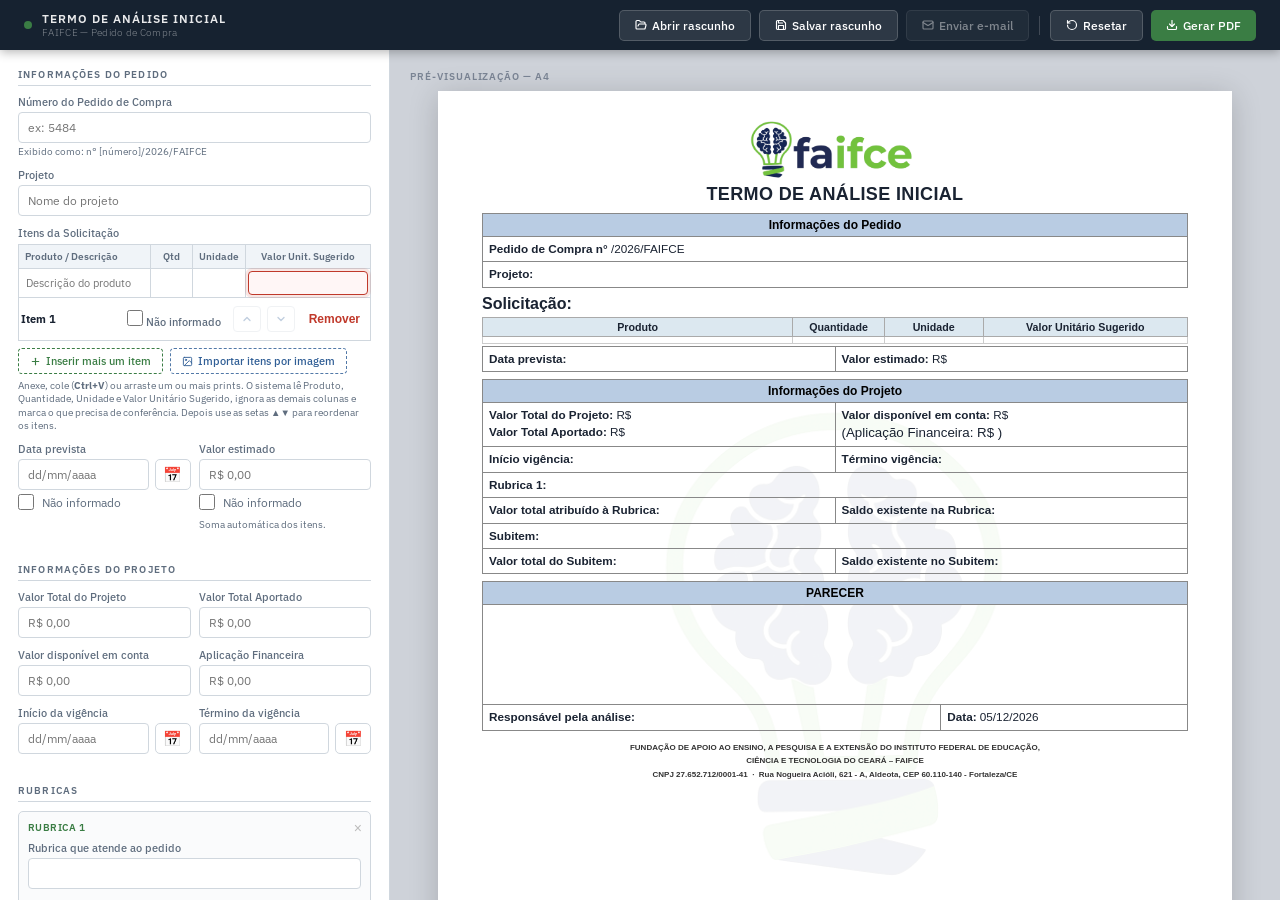
<file: index.html>
<!DOCTYPE html>
<html lang="pt-BR">
<head>
<meta charset="UTF-8">
<meta name="viewport" content="width=device-width,initial-scale=1.0">
<title>FAIFCE — Termo de Análise Inicial</title>
<link rel="stylesheet" href="assets/css/termo-analise-faifce.css">
</head>
<body>
<div class="layout">

<!-- TOPBAR -->
<header class="topbar">
  <div class="brand">
    <div class="dot"></div>
    <div><div class="bt">Termo de Análise Inicial</div><div class="bs">FAIFCE — Pedido de Compra</div></div>
  </div>
  <div style="display:flex;gap:8px">
    <button class="tbtn tg" onclick="document.getElementById('draftFile').click()" title="Abrir um rascunho salvo (.faifce.json) ou um Termo de Análise em PDF gerado por este site">
      <svg width="12" height="12" viewBox="0 0 24 24" fill="none" stroke="currentColor" stroke-width="2.3" stroke-linecap="round" stroke-linejoin="round"><path d="m6 14 1.5-2.9A2 2 0 0 1 9.24 10H20a2 2 0 0 1 1.94 2.5l-1.54 6a2 2 0 0 1-1.95 1.5H4a2 2 0 0 1-2-2V5a2 2 0 0 1 2-2h3.9a2 2 0 0 1 1.69.9l.81 1.2a2 2 0 0 0 1.67.9H18a2 2 0 0 1 2 2v2"/></svg>Abrir rascunho
    </button>
    <button class="tbtn tg" onclick="saveDraft()" title="Salvar rascunho (Ctrl+S)">
      <svg width="12" height="12" viewBox="0 0 24 24" fill="none" stroke="currentColor" stroke-width="2.3" stroke-linecap="round" stroke-linejoin="round"><path d="M19 21H5a2 2 0 0 1-2-2V5a2 2 0 0 1 2-2h11l5 5v11a2 2 0 0 1-2 2z"/><polyline points="17 21 17 13 7 13 7 21"/><polyline points="7 3 7 8 15 8"/></svg>Salvar rascunho
    </button>
    <button class="tbtn tg" id="btnEmail" onclick="openEmailModal()" disabled title="Abrir um rascunho de e-mail no Gmail com os dados do pedido">
      <svg width="12" height="12" viewBox="0 0 24 24" fill="none" stroke="currentColor" stroke-width="2.3" stroke-linecap="round" stroke-linejoin="round"><rect x="2" y="4" width="20" height="16" rx="2"/><path d="m22 7-8.97 5.7a1.94 1.94 0 0 1-2.06 0L2 7"/></svg>Enviar e-mail
    </button>
    <span class="tsep"></span>
    <button class="tbtn tr" onclick="confirmReset()">
      <svg width="12" height="12" viewBox="0 0 24 24" fill="none" stroke="currentColor" stroke-width="2.3" stroke-linecap="round" stroke-linejoin="round"><path d="M3 12a9 9 0 1 0 9-9 9.75 9.75 0 0 0-6.74 2.74L3 8"/><path d="M3 3v5h5"/></svg>Resetar
    </button>
    <button class="tbtn tp" onclick="gerarPDF()">
      <svg width="12" height="12" viewBox="0 0 24 24" fill="none" stroke="currentColor" stroke-width="2.3" stroke-linecap="round" stroke-linejoin="round"><path d="M21 15v4a2 2 0 0 1-2 2H5a2 2 0 0 1-2-2v-4"/><polyline points="7 10 12 15 17 10"/><line x1="12" y1="15" x2="12" y2="3"/></svg>Gerar PDF
    </button>
  </div>
</header>

<div class="workspace">

<!-- ════ FORM ════ -->
<aside class="fp">

  <div class="sl">Informações do Pedido</div>

  <div class="fg">
    <label>Número do Pedido de Compra</label>
    <input type="text" id="f_num" placeholder="ex: 5484" oninput="upd()" required>
    <div style="font-size:10px;color:var(--muted);margin-top:2px">Exibido como: n° [número]/2026/FAIFCE</div>
  </div>

  <div class="fg">
    <label>Projeto</label>
    <input type="text" id="f_proj" placeholder="Nome do projeto" oninput="upd()" required>
  </div>

  <div class="fg">
    <label>Itens da Solicitação</label>
    <div class="items-alert" id="itemsAlert" role="status" hidden></div>
    <table class="ift" id="ift">
      <thead><tr>
        <th style="width:38%">Produto / Descrição</th>
        <th class="cc" style="width:12%">Qtd</th>
        <th class="cc" style="width:14%">Unidade</th>
        <th class="cc" style="width:36%">Valor Unit. Sugerido</th>
      </tr></thead>
      <tbody id="itbody"></tbody>
    </table>
    <div class="item-action-row">
      <button class="badd" type="button" onclick="addItem()">
        <svg width="11" height="11" viewBox="0 0 24 24" fill="none" stroke="currentColor" stroke-width="2.5" stroke-linecap="round"><line x1="12" y1="5" x2="12" y2="19"/><line x1="5" y1="12" x2="19" y2="12"/></svg>
        Inserir mais um item
      </button>
      <button class="badd badd-import" id="itemImageDropButton" type="button" onclick="openItemImageImport()" title="Anexe, cole (Ctrl+V) ou arraste prints da tabela de itens">
        <svg width="11" height="11" viewBox="0 0 24 24" fill="none" stroke="currentColor" stroke-width="2" stroke-linecap="round" stroke-linejoin="round"><rect x="3" y="3" width="18" height="18" rx="2"/><circle cx="8.5" cy="8.5" r="1.5"/><path d="m21 15-5-5L5 21"/></svg>
        Importar itens por imagem
      </button>
    </div>
    <div class="import-help">Anexe, cole (<b>Ctrl+V</b>) ou arraste um ou mais prints. O sistema lê Produto, Quantidade, Unidade e Valor Unitário Sugerido, ignora as demais colunas e marca o que precisa de conferência. Depois use as setas ▲▼ para reordenar os itens.</div>
  </div>

  <div class="fr2">
    <div class="fg">
      <label>Data prevista</label>
      <div class="dwrap"><input type="text" id="f_dtp" inputmode="numeric" maxlength="10" placeholder="dd/mm/aaaa" autocomplete="off" oninput="formatDate(this); upd()" required><button type="button" class="calbtn" id="f_dtp_btn" onclick="pickDate('f_dtp')" title="Abrir calendário" aria-label="Abrir calendário">📅</button><input type="date" class="calhid" id="f_dtp_cal" min="2000-01-01" max="2099-12-31" tabindex="-1" aria-hidden="true" onchange="dateFromPicker('f_dtp')"></div>
      <div class="ni-row">
        <input type="checkbox" id="ni_dtp" onchange="toggleNI('ni_dtp','f_dtp','d_dtp',false)">
        <span onclick="document.getElementById('ni_dtp').click()">Não informado</span>
      </div>
    </div>
    <div class="fg">
      <label>Valor estimado</label>
      <input type="text" id="f_vest" placeholder="R$ 0,00" oninput="mCurr(this); onVestInput(); upd()" data-dest="d_vest" required>
      <div class="ni-row">
        <input type="checkbox" id="ni_vest" onchange="toggleNI('ni_vest','f_vest','d_vest',true)">
        <span onclick="document.getElementById('ni_vest').click()">Não informado</span>
      </div>
      <div class="ve-status" id="ve_status" data-mode="auto">
        <span id="ve_status_txt">Soma automática dos itens</span>
        <button type="button" id="ve_recalc" onclick="resumeAuto()" hidden>Voltar ao automático</button>
      </div>
    </div>
  </div>

  <div class="sl">Informações do Projeto</div>

  <div class="fr2">
    <div class="fg"><label>Valor Total do Projeto</label><input type="text" id="f_vtp" placeholder="R$ 0,00" oninput="mCurr(this); upd()" data-dest="d_vtp" required></div>
    <div class="fg"><label>Valor Total Aportado</label><input type="text" id="f_vta" placeholder="R$ 0,00" oninput="mCurr(this); upd()" data-dest="d_vta" required></div>
  </div>
  <div class="fr2">
    <div class="fg"><label>Valor disponível em conta</label><input type="text" id="f_vdc" placeholder="R$ 0,00" oninput="mCurr(this); upd()" data-dest="d_vdc" required></div>
    <div class="fg"><label>Aplicação Financeira</label><input type="text" id="f_vaf" placeholder="R$ 0,00" oninput="mCurr(this); upd()" data-dest="d_vaf" required></div>
  </div>
  <div class="fr2">
    <div class="fg"><label>Início da vigência</label><div class="dwrap"><input type="text" id="f_iv" inputmode="numeric" maxlength="10" placeholder="dd/mm/aaaa" autocomplete="off" oninput="formatDate(this); upd()" required><button type="button" class="calbtn" id="f_iv_btn" onclick="pickDate('f_iv')" title="Abrir calendário" aria-label="Abrir calendário">📅</button><input type="date" class="calhid" id="f_iv_cal" min="2000-01-01" max="2099-12-31" tabindex="-1" aria-hidden="true" onchange="dateFromPicker('f_iv')"></div></div>
    <div class="fg"><label>Término da vigência</label><div class="dwrap"><input type="text" id="f_tv" inputmode="numeric" maxlength="10" placeholder="dd/mm/aaaa" autocomplete="off" oninput="formatDate(this); upd()" required><button type="button" class="calbtn" id="f_tv_btn" onclick="pickDate('f_tv')" title="Abrir calendário" aria-label="Abrir calendário">📅</button><input type="date" class="calhid" id="f_tv_cal" min="2000-01-01" max="2099-12-31" tabindex="-1" aria-hidden="true" onchange="dateFromPicker('f_tv')"></div></div>
  </div>

  <div class="sl">Rubricas</div>
  <div id="rubcon"></div>
  <button class="badd" onclick="addRubric()">
    <svg width="11" height="11" viewBox="0 0 24 24" fill="none" stroke="currentColor" stroke-width="2.5" stroke-linecap="round"><line x1="12" y1="5" x2="12" y2="19"/><line x1="5" y1="12" x2="19" y2="12"/></svg>
    Inserir mais uma rubrica
  </button>

  <div class="sl">Subitens</div>
  <div id="subcon"></div>
  <button class="badd" onclick="addSub()">
    <svg width="11" height="11" viewBox="0 0 24 24" fill="none" stroke="currentColor" stroke-width="2.5" stroke-linecap="round"><line x1="12" y1="5" x2="12" y2="19"/><line x1="5" y1="12" x2="19" y2="12"/></svg>
    Inserir mais um subitem
  </button>

  <div class="sl">Parecer</div>
  <div class="parecer-wrap">
    <button class="bold-btn format-btn" id="boldBtn" onmousedown="applyBold(event)" title="Negrito (B)">
      <b>B</b>
    </button>
    <button class="bold-btn format-btn" id="italicBtn" onmousedown="applyItalic(event)" title="Itálico (I)">
      <i>I</i>
    </button>
    <button class="bold-btn format-btn" id="underlineBtn" onmousedown="applyUnderline(event)" title="Sublinhado (U)">
      <u>U</u>
    </button>
    <div class="parecer-editor" id="parecerEd" contenteditable="true" spellcheck="true"
      oninput="upd()" onkeyup="checkTextState()" onmouseup="checkTextState()"
      style="font-weight:normal"></div>
  </div>

  <div class="fr2" style="margin-top:10px">
    <div class="fg"><label>Responsável pela análise</label><input type="text" id="f_resp" placeholder="Nome completo" oninput="upd()" required></div>
    <div class="fg"><label>Data</label><div class="dwrap"><input type="text" id="f_data" inputmode="numeric" maxlength="10" placeholder="dd/mm/aaaa" autocomplete="off" oninput="formatDate(this); upd()" required><button type="button" class="calbtn" id="f_data_btn" onclick="pickDate('f_data')" title="Abrir calendário" aria-label="Abrir calendário">📅</button><input type="date" class="calhid" id="f_data_cal" min="2000-01-01" max="2099-12-31" tabindex="-1" aria-hidden="true" onchange="dateFromPicker('f_data')"></div></div>
  </div>

</aside>

<!-- ════ PREVIEW ════ -->
<main class="pp">
  <div class="pbadge">Pré-visualização — A4</div>

  <div id="doc">
    <div class="wm" id="docwm"></div>

    <!-- CABEÇALHO (fixo na impressão) -->
    <div class="doc-header">
      <img class="dlogo" id="doclogo" src="assets/img/logo-oficial.png" alt="FAIFCE">
      <div class="dtitle">TERMO DE ANÁLISE INICIAL</div>
    </div>

    <!-- CONTEÚDO (flui entre cabeçalho e rodapé) -->
    <div class="doc-body">

    <!-- PEDIDO -->
    <table class="dt">
      <tr><th class="sh" colspan="2">Informações do Pedido</th></tr>
      <tr><td colspan="2"><b>Pedido de Compra n°</b> <span id="d_num"></span>/2026/FAIFCE</td></tr>
      <tr><td colspan="2"><b>Projeto:</b> <span id="d_proj"></span></td></tr>
    </table>

    <!-- ITENS EM TABELA INDEPENDENTE PARA PERMITIR QUEBRA ENTRE PÁGINAS -->
    <div class="items-section">
      <b>Solicitação:</b>
      <table class="dit">
        <thead><tr>
          <th style="width:44%;text-align:center">Produto</th>
          <th style="width:13%">Quantidade</th>
          <th style="width:14%">Unidade</th>
          <th style="width:29%">Valor Unitário Sugerido</th>
        </tr></thead>
        <tbody id="d_itbody"></tbody>
      </table>
    </div>

    <table class="dt">
      <tr>
        <td style="width:50%"><b>Data prevista:</b> <span id="d_dtp"></span></td>
        <td style="width:50%"><b>Valor estimado:</b> <span id="d_vest_wrap">R$ </span><span id="d_vest"></span></td>
      </tr>
    </table>

    <!-- PROJETO -->
    <table class="dt">
      <tr><th class="sh" colspan="2">Informações do Projeto</th></tr>
      <tr>
        <td style="width:50%"><b>Valor Total do Projeto:</b> R$ <span id="d_vtp"></span><br><b>Valor Total Aportado:</b> R$ <span id="d_vta"></span></td>
        <td style="width:50%"><b>Valor disponível em conta:</b> R$ <span id="d_vdc"></span><br><span style="font-size:10pt">(Aplicação Financeira: R$ <span id="d_vaf"></span>)</span></td>
      </tr>
      <tr>
        <td><b>Início vigência:</b> <span id="d_iv"></span></td>
        <td><b>Término vigência:</b> <span id="d_tv"></span></td>
      </tr>
      <tbody id="d_rubbody"></tbody>
      <tbody id="d_subbody"></tbody>
    </table>

    <!-- PARECER -->
    <table class="dt">
      <tr><th class="sh" colspan="2">PARECER</th></tr>
      <tr><td colspan="2" class="pc" id="d_parecer">&nbsp;</td></tr>
      <tr>
        <td style="width:65%"><b>Responsável pela análise:</b> <span id="d_resp"></span></td>
        <td style="width:35%"><b>Data:</b> <span id="d_data"></span></td>
      </tr>
    </table>

    </div><!-- /doc-body -->

    <!-- RODAPÉ (fixo na impressão) -->
    <div class="dfoot">
      FUNDAÇÃO DE APOIO AO ENSINO, A PESQUISA E A EXTENSÃO DO INSTITUTO FEDERAL DE EDUCAÇÃO,<br>
      CIÊNCIA E TECNOLOGIA DO CEARÁ – FAIFCE<br>
      CNPJ 27.652.712/0001-41 &nbsp;·&nbsp; Rua Nogueira Acióli, 621 - A, Aldeota, CEP 60.110-140 - Fortaleza/CE
    </div>
    <div id="draftData" aria-hidden="true"></div><!-- dados do rascunho: aparecem só na impressão (texto invisível) -->
  </div><!-- /doc -->
</main>
</div><!-- /workspace -->
</div><!-- /layout -->

<!-- MODAL -->
<div class="mbg" id="mReset">
  <div class="mbox">
    <div class="mi">⚠️</div>
    <div class="mt">Resetar formulário?</div>
    <div class="mm">Todos os dados preenchidos serão apagados. Esta ação não pode ser desfeita.</div>
    <div class="ma">
      <button class="mc" onclick="closeModal()">Cancelar</button>
      <button class="mf" onclick="doReset()">Sim, resetar</button>
    </div>
  </div>
</div>
<div class="mbg" id="mOpen">
  <div class="mbox">
    <div class="mi">📂</div>
    <div class="mt">Abrir rascunho?</div>
    <div class="mm">Há alterações não salvas no formulário. Ao abrir <b id="mOpenName"></b>, elas serão substituídas.</div>
    <div class="ma">
      <button class="mc" onclick="closeOpenModal()">Cancelar</button>
      <button class="mf" onclick="confirmOpenDraft()">Substituir e abrir</button>
    </div>
  </div>
</div>
<!-- MODAL DE E-MAIL -->
<div class="mbg" id="mEmail">
  <div class="mbox email-box" role="dialog" aria-modal="true" aria-labelledby="emTitle">
    <div class="mi">✉️</div>
    <div class="mt" id="emTitle">Enviar Termo por e-mail (Gmail)</div>
    <div class="mm">Siga o passo a passo; esta janela fica aberta para você consultar enquanto usa o Gmail.</div>
    <div class="fg em-prio"><label class="em-chk"><input type="checkbox" id="em_prio" onchange="renderEmailPreview()"> <b>Pedido Prioritário?</b></label>
      <div class="em-help">Se marcado: o assunto começa com “PRIORITÁRIO - ” e a primeira linha do e-mail traz <b style="background:#ff0000;color:#000">&nbsp;PEDIDO PRIORITÁRIO&nbsp;</b>.</div>
    </div>
    <div class="fg"><label>Passo a passo</label>
      <ol class="em-steps">
        <li>Gere o PDF do termo (botão <b>Gerar PDF</b> › salvar) para ter o arquivo pronto.</li>
        <li id="em_step_open">Clique em <b>Abrir Gmail</b> (abaixo): o assunto já vai escrito e a sua assinatura padrão é inserida pelo próprio Gmail. A mensagem (com negrito e destaque) fica copiada.</li>
        <li id="em_step_paste"><b>No Gmail, clique no corpo do e-mail (acima da assinatura) e cole com Ctrl+V.</b></li>
        <li>Ícone do <b>Google Drive</b> › Inserir arquivos com o Google Drive › pesquise <b>1. ATIVOS</b> › abra a pasta do projeto: <b id="em_projname"></b></li>
        <li>Selecione <b>01 | Instrumentos Jurídicos</b> › <b>Adicionar como link</b> e apague a linha entre colchetes.</li>
        <li>Anexe o PDF (clipe 📎 ou arrastando o arquivo) e informe os destinatários.</li>
      </ol>
    </div>
    <div class="fg">
      <label>Opcional: já tem o link da pasta? Cole aqui</label>
      <input type="text" id="em_link" placeholder="https://drive.google.com/drive/folders/…" oninput="renderEmailPreview()">
      <div class="em-help">Se colar o link, ele entra no corpo do e-mail no lugar da linha de instrução.</div>
    </div>
    <div class="fg"><label>Pré-visualização</label>
      <div class="em-sub" id="em_subject"></div>
      <div class="em-prev" id="em_body"></div>
    </div>
    <div class="ma">
      <button class="mc" onclick="closeEmailModal()">Fechar</button>
      <button class="mf em-go" id="em_btn_main" onclick="openGmailRichDraft()">Abrir Gmail</button>
    </div>
    <div class="em-help" id="em_alt_help" style="margin-top:8px">
      Por que é preciso colar? O Gmail só aceita texto simples em rascunhos abertos por link, e nesse modo ele não insere a assinatura. Texto formatado + assinatura só juntos com a colagem.
      Alternativa sem colar (sem assinatura e sem o destaque vermelho): <button type="button" class="linkbtn" onclick="openGmailDraft()">abrir o rascunho já preenchido por link</button>.
    </div>
  </div>
</div>
<input type="file" id="draftFile" accept=".json,.pdf,application/json,application/pdf" hidden onchange="onDraftFile(this)">
<!-- MODAL DE IMPORTAÇÃO POR IMAGEM -->
<div class="mbg" id="mImageImport">
  <div class="mbox ocr-box" role="dialog" aria-modal="true" aria-labelledby="ocrTitle">
    <div class="mt" id="ocrTitle">Importar itens por imagem</div>
    <div class="mm" id="ocrStatus">Anexe ou cole um ou mais prints da tabela. Formatos aceitos: PNG, JPG/JPEG e WEBP.</div>

    <div class="ocr-dropzone" id="ocrDropzone">
      <div class="ocr-drop-title">Arraste os prints para cá, anexe ou cole</div>
      <div class="ocr-drop-sub">Só as colunas Produto, Quantidade, Unidade e Valor Unitário Sugerido são aproveitadas; o restante é ignorado.</div>
      <div class="ocr-actions">
        <button type="button" class="ocr-btn" id="ocrAttachBtn">
          <svg width="13" height="13" viewBox="0 0 24 24" fill="none" stroke="currentColor" stroke-width="2.2" stroke-linecap="round" stroke-linejoin="round" aria-hidden="true"><path d="M21.44 11.05l-9.19 9.19a6 6 0 0 1-8.49-8.49l9.19-9.19a4 4 0 0 1 5.66 5.66l-9.2 9.19a2 2 0 0 1-2.83-2.83l8.49-8.48"/></svg>
          Anexar imagens
        </button>
        <button type="button" class="ocr-btn sec" id="ocrPasteBtn">
          <svg width="13" height="13" viewBox="0 0 24 24" fill="none" stroke="currentColor" stroke-width="2.2" stroke-linecap="round" stroke-linejoin="round" aria-hidden="true"><path d="M16 4h2a2 2 0 0 1 2 2v14a2 2 0 0 1-2 2H6a2 2 0 0 1-2-2V6a2 2 0 0 1 2-2h2"/><rect x="8" y="2" width="8" height="4" rx="1"/></svg>
          Colar imagem
        </button>
      </div>
      <div class="ocr-drop-meta">Também funciona com <b>Ctrl+V</b> (⌘+V no Mac). Várias imagens por vez • até 10 MB cada</div>
      <input type="file" id="ocrFileInput" accept="image/png,image/jpeg,image/webp" multiple hidden>
    </div>

    <div class="ocr-progress-wrap" id="ocrProgressWrap" hidden>
      <div class="ocr-progress"><div class="ocr-progress-bar" id="ocrProgressBar"></div></div>
      <div class="ocr-progress-text" id="ocrProgressText">0%</div>
    </div>

    <div class="ocr-preview" id="ocrPreviewWrap" hidden>
      <div id="ocrImageQueue" class="ocr-image-queue"></div>
    </div>

    <div class="ocr-summary" id="ocrSummary" hidden></div>

    <div class="ocr-toolbar" id="ocrToolbar" hidden>
      <div id="ocrCount"></div>
      <div class="ocr-toolbar-right">
        <button type="button" class="ocr-btn warn" id="ocrDupBtn" hidden>Remover repetidos</button>
        <label><input type="checkbox" id="ocrOnlyProblems"> Mostrar só linhas com aviso</label>
      </div>
    </div>

    <div class="ocr-table-wrap" id="ocrTableWrap" hidden>
      <table class="ocr-table">
        <thead><tr><th>#</th><th>Produto / Descrição</th><th>Qtd</th><th>Unidade</th><th>Valor Unit. Sugerido</th><th></th></tr></thead>
        <tbody id="ocrRows"></tbody>
      </table>
    </div>

    <div class="ocr-choice" id="ocrChoice" hidden>
      <div id="ocrChoiceText"></div>
      <div class="ocr-choice-actions">
        <button type="button" class="ocr-btn" id="ocrChoiceAppend">Acrescentar abaixo dos atuais</button>
        <button type="button" class="ocr-btn warn" id="ocrChoiceReplace">Substituir todos os itens</button>
        <button type="button" class="mc" id="ocrChoiceBack">Voltar</button>
      </div>
    </div>

    <div class="ma ocr-actions-final">
      <button class="mc" type="button" onclick="closeItemImageImport()">Cancelar</button>
      <button class="ocr-confirm" type="button" id="ocrConfirmBtn" onclick="confirmItemImageImport()" disabled>Inserir itens na tabela</button>
    </div>
  </div>
</div>

<div class="toast" id="toast"></div>

<script src="assets/js/leitor-itens-imagem.js" defer></script>
<script src="assets/js/termo-analise-faifce.js" defer></script>
</body>
</html>
</file>
<file: assets/css/termo-analise-faifce.css>
@import url('https://fonts.googleapis.com/css2?family=IBM+Plex+Sans:ital,wght@0,300;0,400;0,500;0,600;1,400&display=swap');
*,*::before,*::after{box-sizing:border-box;margin:0;padding:0}
:root{
  --navy:#162230; --green:#3a7d44; --surface:#eef0f3;
  --bd:#d0d7de; --txt:#1a2332; --muted:#5f6d7e;
  --white:#fff; --red:#c0392b; --ok:#1e7e5a;
  --hbg:#B9CCE3; --htxt:#000; --dbrd:#888;
}
html,body{height:100%;overflow:hidden;font-family:'IBM Plex Sans',sans-serif;background:var(--surface);color:var(--txt)}
/* ── LAYOUT ── */
.layout{display:flex;flex-direction:column;height:100vh}
.topbar{height:50px;flex-shrink:0;background:var(--navy);color:#fff;padding:0 24px;display:flex;align-items:center;justify-content:space-between;box-shadow:0 2px 10px rgba(0,0,0,.3);z-index:10}
.brand{display:flex;align-items:center;gap:10px}
.dot{width:8px;height:8px;border-radius:50%;background:var(--green)}
.bt{font-size:12px;font-weight:600;letter-spacing:.08em;text-transform:uppercase;opacity:.9}
.bs{font-size:10px;font-weight:300;opacity:.45;letter-spacing:.03em}
.tbtn{display:inline-flex;align-items:center;gap:5px;padding:7px 15px;border-radius:5px;border:none;cursor:pointer;font-family:inherit;font-size:12px;font-weight:500;transition:all .15s;white-space:nowrap}
.tp{background:var(--green);color:#fff}.tp:hover{background:#2e6636;transform:translateY(-1px)}
.tg{background:rgba(255,255,255,.1);color:#fff;border:1px solid rgba(255,255,255,.18)}.tg:hover{background:rgba(255,255,255,.2)}
.tsep{width:1px;margin:6px 2px;background:rgba(255,255,255,.18)}
.tr{background:rgba(255,255,255,.1);color:#fff;border:1px solid rgba(255,255,255,.18)}.tr:hover{background:rgba(192,57,43,.75);border-color:transparent}
.workspace{display:grid;grid-template-columns:390px 1fr;flex:1;overflow:hidden;min-height:0}
/* ── FORM ── */
.fp{background:#fff;border-right:1px solid var(--bd);overflow-y:auto;height:100%;padding:16px 18px 60px}
.fp::-webkit-scrollbar{width:4px}.fp::-webkit-scrollbar-thumb{background:#ccd;border-radius:8px}
.sl{font-size:9.5px;font-weight:600;letter-spacing:.12em;text-transform:uppercase;color:var(--muted);margin:20px 0 9px;padding-bottom:4px;border-bottom:1px solid var(--bd)}
.sl:first-child{margin-top:2px}
.fg{margin-bottom:10px}
.fg label{display:block;font-size:10.5px;font-weight:500;color:var(--muted);margin-bottom:3px}
.fg label .opt{font-weight:400;font-size:9.5px;opacity:.75}
.fg input,.fg textarea{width:100%;padding:7px 9px;border:1px solid var(--bd);border-radius:4px;font-family:inherit;font-size:12px;color:var(--txt);outline:none;transition:border-color .15s,box-shadow .15s}
.fg input:focus,.fg textarea:focus{border-color:var(--green);box-shadow:0 0 0 3px rgba(58,125,68,.1)}
.fg input:disabled{background:#f5f5f5;color:#aaa}
.fg textarea{resize:vertical;min-height:100px;line-height:1.5}
.fr2{display:grid;grid-template-columns:1fr 1fr;gap:8px}
.ni-row{display:flex;align-items:center;gap:7px;margin-top:4px}
.ni-row input[type=checkbox]{width:16px;height:16px;cursor:pointer;accent-color:var(--green)}
.ni-row{display:inline-flex;align-items:center;gap:8px;font-size:12px;color:var(--muted);cursor:pointer;user-select:none}
.ni-row input[type=checkbox]{margin:0}
.item-mini-header td{padding:5px 6px;font-size:10px;font-weight:700;background:#f5f7fb;color:var(--muted);border-top:none;border-bottom:1px solid var(--bd)}
.item-controls-row{display:flex;align-items:center;justify-content:space-between;gap:12px;padding:6px 0;font-size:12px;color:var(--muted)}
.item-controls-row .dbtn{font-size:12px;padding:4px 8px;min-width:48px;font-weight:700}
/* Items form table */
.ift{width:100%;border-collapse:collapse;font-size:11px;margin-top:4px}
.ift th{background:#f0f4f8;padding:5px 6px;text-align:left;font-weight:600;font-size:10px;color:var(--muted);border:1px solid var(--bd)}
.ift th.cc{text-align:center}
.ift td{padding:2px 2px;border:1px solid var(--bd)}
.ift td input[type=text]{padding:4px 5px;font-size:11px;border:none;width:100%;background:transparent;outline:none;font-family:inherit;color:#000!important}
.ift td input[type=text]:focus{background:#f0fdf4}
.ift td input[type=text]:invalid,
.ift td input.invalid,
.fg input.invalid{border:1px solid #c0392b;box-shadow:0 0 0 3px rgba(192,57,43,.12);background:#fff6f6}
.ift td input[type=text]:disabled{background:#f0f0f0;color:#444!important;-webkit-text-fill-color:#444!important}
.ift td.ni-cell{padding:2px 4px;vertical-align:middle}
.ift td.ni-cell label{display:flex;align-items:center;gap:4px;font-size:10px;color:var(--muted);cursor:pointer;white-space:nowrap}
.ift td.ni-cell input[type=checkbox]{width:12px;height:12px;accent-color:var(--green)}
.dbtn{background:none;border:none;cursor:pointer;color:#c0392b;font-size:14px;padding:1px 3px}
.dbtn:hover{color:#922b21}
.badd{display:inline-flex;align-items:center;gap:5px;margin-top:7px;padding:5px 11px;border-radius:4px;border:1px dashed var(--green);background:transparent;color:var(--green);font-size:11px;font-weight:500;cursor:pointer;transition:all .15s;font-family:inherit}
.badd:hover{background:rgba(58,125,68,.07)}

.item-action-row{display:flex;flex-wrap:wrap;gap:7px;margin-top:7px}
.item-action-row .badd{margin-top:0}
.badd-import{border-color:#5279a8;color:#315f96}
.badd-import:hover{background:rgba(49,95,150,.07)}
.badd-import.dragover{border-color:var(--green);background:#f1f9f3;box-shadow:0 0 0 2px rgba(58,125,68,.08)}
.import-help{margin-top:5px;font-size:9.5px;line-height:1.4;color:var(--muted)}
/* Rubrica / Subitem blocks */
.sb,.rb{border:1px solid var(--bd);border-radius:5px;padding:9px;margin-bottom:8px;background:#fafbfc;position:relative}
.sbn,.rbn{font-size:9.5px;font-weight:600;color:var(--green);text-transform:uppercase;letter-spacing:.05em;margin-bottom:7px}
.sdel,.rdel{position:absolute;top:6px;right:6px;background:none;border:none;cursor:pointer;color:#bbb;font-size:14px;padding:2px}
.sdel:hover,.rdel:hover{color:#c0392b}
/* Parecer editor */
.parecer-wrap{position:relative}
.bold-btn{display:inline-flex;align-items:center;gap:4px;padding:4px 10px;border:1px solid var(--bd);border-radius:4px;background:#fff;cursor:pointer;font-family:inherit;font-size:11.5px;font-weight:700;color:var(--txt);margin-bottom:5px;transition:all .15s}
.bold-btn:hover{background:#f0fdf4;border-color:var(--green)}
.bold-btn.active{background:#e8f5e9;border-color:var(--green)}
.format-btn{width:38px;display:inline-flex;justify-content:center;padding:6px 6px}
.parecer-editor{width:100%;min-height:120px;padding:8px 9px;border:1px solid var(--bd);border-radius:4px;font-family:inherit;font-size:12px;color:var(--txt);line-height:1.55;outline:none;transition:border-color .15s,box-shadow .15s;white-space:pre-wrap;word-break:break-word}
.parecer-editor:focus{border-color:var(--green);box-shadow:0 0 0 3px rgba(58,125,68,.1)}
.parecer-editor.invalid{border-color:#c0392b;box-shadow:0 0 0 3px rgba(192,57,43,.12)}
.parecer-editor b,.parecer-editor strong{font-weight:700}
/* ── PREVIEW ── */
.pp{overflow-y:auto;background:#ced2d9;display:flex;flex-direction:column;align-items:center;padding:20px 20px 50px;height:100%}
.pp::-webkit-scrollbar{width:5px}.pp::-webkit-scrollbar-thumb{background:#b0b8c4;border-radius:8px}
.pbadge{font-size:9.5px;font-weight:600;letter-spacing:.1em;text-transform:uppercase;color:#7a8494;margin-bottom:8px;align-self:flex-start}
/* ── A4 DOC ── */
#doc{width:794px;min-height:1123px;background:#fff;box-shadow:0 4px 28px rgba(0,0,0,.18);padding:28px 44px 28px;position:relative;font-family:Arial,Helvetica,sans-serif;flex-shrink:0}
.wm{position:absolute;top:50%;left:50%;transform:translate(-50%,-50%);width:507px;height:507px;background-size:contain;background-repeat:no-repeat;background-position:center;opacity:.05;pointer-events:none;z-index:0}
#doc .wm{background-image:url('../img/logo-marca-dagua.png')}
#doc>*:not(.wm){position:relative;z-index:1}
.dlogo{height:62px;width:auto;display:block;margin:0 auto 3px}
.dtitle{font-size:13.5pt;font-weight:bold;text-align:center;margin-bottom:8px;letter-spacing:.02em}
/* Doc tables */
.dt{width:100%;border-collapse:collapse;margin-bottom:7px;font-size:8.8pt}
.dt .sh{background:var(--hbg);color:var(--htxt);text-align:center;font-size:9pt;font-weight:bold;padding:4px 6px;border:1px solid var(--dbrd)}
.dt td{border:1px solid var(--dbrd);padding:4px 6px;vertical-align:top;line-height:1.4}
/* Items inner table */
.dit{width:100%;border-collapse:collapse;font-size:8pt;margin:4px 0 2px}
.dit th{background:#dce8f0;font-weight:bold;text-align:center;padding:3px 4px;border:1px solid #aaa}
.dit td{padding:3px 4px;border:1px solid #ccc;vertical-align:middle}
.dit td.tc{text-align:center}.dit td.tr{text-align:right;color:#000}
.dit td.ni-text{text-align:center;color:var(--muted);font-style:italic}
.dit tr:nth-child(even) td{background:#f4f8fb}
.pc{min-height:85px;height:100px;vertical-align:top;white-space:pre-wrap;word-break:break-word;font-weight:normal!important;font-size:8.8pt}
.dfoot{text-align:center;font-size:6pt;color:#333;margin-top:10px;line-height:1.7;font-weight:bold}
/* doc-header / doc-footer helpers (used in print) */
.doc-header{text-align:center}
.doc-body{}
/* ── MODAL ── */
.mbg{position:fixed;inset:0;background:rgba(0,0,0,.5);display:flex;align-items:center;justify-content:center;z-index:200;opacity:0;pointer-events:none;transition:opacity .2s}
.mbg.show{opacity:1;pointer-events:all}
.mbox{background:#fff;border-radius:8px;padding:24px;max-width:360px;width:90%;box-shadow:0 20px 50px rgba(0,0,0,.3);transform:scale(.94);transition:transform .2s}
.mbg.show .mbox{transform:scale(1)}
.mi{font-size:24px;margin-bottom:7px}.mt{font-size:14px;font-weight:600;margin-bottom:6px}
.mm{font-size:12.5px;color:var(--muted);line-height:1.5;margin-bottom:18px}
.ma{display:flex;gap:8px;justify-content:flex-end}
.mc{padding:7px 14px;border-radius:4px;border:1px solid var(--bd);background:#fff;font-family:inherit;font-size:12px;cursor:pointer}
.mc:hover{background:#f5f5f5}
.mf{padding:7px 14px;border-radius:4px;border:none;background:var(--red);color:#fff;font-family:inherit;font-size:12px;font-weight:500;cursor:pointer}
.mf:hover{background:#a93226}
/* ── E-MAIL ── */
.email-box{max-width:560px;max-height:92vh;overflow-y:auto}
.email-box .fg{margin-bottom:12px}
.em-steps{margin:0;padding-left:18px;font-size:11.5px;line-height:1.55;color:var(--txt)}
.em-steps li{margin-bottom:3px}
.em-help{margin-top:4px;font-size:10.5px;line-height:1.5;color:var(--muted)}
.em-sub{font-size:12px;font-weight:600;padding:6px 9px;background:#f5f7fb;border:1px solid var(--bd);border-bottom:none;border-radius:4px 4px 0 0}
.em-chk{display:flex;align-items:center;gap:7px;font-size:13px;cursor:pointer}
.em-chk input{width:16px;height:16px;accent-color:#c00}
.em-prev div{min-height:1.5em}
.em-prev{margin:0;padding:9px;max-height:200px;overflow:auto;word-break:break-word;font-family:inherit;font-size:11.5px;line-height:1.5;background:#fafbfc;border:1px solid var(--bd);border-radius:0 0 4px 4px}
.em-go{background:var(--green)}.em-go:hover{background:#2e6636}
.dwrap{position:relative;display:flex;gap:6px;align-items:stretch}
.dwrap input[type=text]{flex:1;min-width:0}
.calbtn{flex:none;width:36px;border:1px solid var(--bd);border-radius:5px;background:#fff;cursor:pointer;font-size:15px;line-height:1;padding:0}
.calbtn:hover:not(:disabled){background:#f0f4fa}
.calbtn:disabled{opacity:.45;cursor:not-allowed}
.calhid{position:absolute;right:0;bottom:0;width:36px;height:1px;opacity:0;pointer-events:none;border:0;padding:0}
#draftData{display:none}
.tbtn:disabled{opacity:.45;cursor:not-allowed;filter:grayscale(.4)}
/* ── TOAST ── */
.toast{position:fixed;bottom:20px;right:20px;background:var(--navy);color:#fff;padding:10px 16px;border-radius:6px;font-size:12px;font-weight:500;box-shadow:0 6px 20px rgba(0,0,0,.3);transform:translateY(60px);opacity:0;transition:all .3s cubic-bezier(.34,1.56,.64,1);z-index:999;max-width:280px}
.toast.show{transform:translateY(0);opacity:1}
.toast.ok{border-left:4px solid var(--ok)}
.toast.error{border-left:4px solid #c0392b}
/* ── PRINT ── */
@media print{
  /* Topo/base vêm do @page; as laterais ficam no padding do #doc, para valerem mesmo se o diálogo de impressão estiver em "Margens: Nenhuma". */
  @page { size: A4 portrait; margin: 10mm 0; }
  html, body {
    height: auto !important;
    min-height: 0 !important;
    overflow: visible !important;
    background: #fff !important;
    margin: 0 !important;
    padding: 0 !important;
  }
  .layout, .workspace {
    display: block !important;
    height: auto !important;
    min-height: 0 !important;
    overflow: visible !important;
  }
  .topbar, .fp, .pbadge, .mbg, .toast { display: none !important; }
  .pp {
    display: block !important;
    overflow: visible !important;
    height: auto !important;
    background: #fff !important;
    padding: 0 !important;
    margin: 0 !important;
  }
  #doc {
    width: auto !important;
    min-height: 0 !important;
    height: auto !important;
    box-shadow: none !important;
    margin: 0 !important;
    padding: 0 12mm !important;
    overflow: visible !important;
    -webkit-print-color-adjust: exact !important;
    print-color-adjust: exact !important;
  }
  /* Cabeçalho aparece uma única vez no início do documento. */
  #doc .doc-header {
    position: static !important;
    display: block !important;
    padding: 0 0 3mm !important;
    margin: 0 !important;
    background: #fff !important;
    break-inside: avoid;
    page-break-inside: avoid;
  }
  #doc .dlogo {
    height: 18mm !important;
    max-width: 100% !important;
    object-fit: contain;
    margin: 0 auto 2mm !important;
  }
  #doc .dtitle {
    margin: 0 0 3mm !important;
    font-size: 13pt !important;
  }
  /* Mantém o rodapé institucional visível no final do documento. */
  #doc > #draftData {
    display: block !important;
    position: static !important;
    margin: 0 !important;
    padding: 0 !important;
    font-family: Arial, Helvetica, sans-serif !important;
    font-size: 2px !important;
    line-height: 2px !important;
    color: #fff !important;
    word-break: break-all;
    font-variant-ligatures: none;
    user-select: none;
  }
  #doc .dfoot, .print-dfoot {
    display: block !important;
    position: static !important;
    margin-top: 8mm !important;
    padding-top: 2mm !important;
    border-top: 0.3mm solid #999;
    font-size: 6pt !important;
    line-height: 1.45 !important;
    text-align: center !important;
    color: #333 !important;
    break-inside: avoid;
    page-break-inside: avoid;
  }
  .items-section {
    display: block !important;
    margin: 0 0 2mm !important;
    padding: 0 !important;
    break-inside: auto !important;
    page-break-inside: auto !important;
  }
  .items-section > b {
    display: block;
    margin: 1mm 0;
  }
  .doc-body {
    display: block !important;
    margin: 0 !important;
    padding: 0 !important;
    overflow: visible !important;
  }
  .dt {
    width: 100% !important;
    margin: 0 0 2mm !important;
    border-collapse: collapse !important;
    table-layout: fixed;
    break-inside: auto;
    page-break-inside: auto;
  }
  .dt thead { display: table-header-group; }
  .dt tr, .dit tr {
    break-inside: avoid;
    page-break-inside: avoid;
  }
  .dit {
    width: 100% !important;
    table-layout: fixed;
    border-collapse: collapse !important;
    font-size: 7.5pt !important;
    break-inside: auto !important;
    page-break-inside: auto !important;
  }
  .dit th, .dit td {
    padding: 2px 3px !important;
    overflow-wrap: anywhere;
    word-break: normal;
  }
  .dit th:first-child, .dit td:first-child { width: 44%; }
  .dit th:nth-child(2), .dit td:nth-child(2) { width: 13%; }
  .dit th:nth-child(3), .dit td:nth-child(3) { width: 14%; }
  .dit th:nth-child(4), .dit td:nth-child(4) { width: 29%; }
  .dt td { overflow-wrap: anywhere; }
  .pc {
    min-height: 0 !important;
    height: auto !important;
    white-space: pre-wrap;
    overflow-wrap: anywhere;
  }
  .wm {
    position: fixed !important;
    top: 50% !important;
    left: 50% !important;
    transform: translate(-50%, -50%) !important;
    width: 150mm !important;
    height: 150mm !important;
  }
  .wm, .dt .sh, .dit th {
    -webkit-print-color-adjust: exact !important;
    print-color-adjust: exact !important;
  }
}
/* ── Valor estimado: indicador Automático / Manual ── */
.ve-status{margin-top:4px;font-size:10px;line-height:1.45;color:var(--muted)}
.ve-status[hidden]{display:none}
.ve-status[data-mode="manual"] #ve_status_txt{color:var(--txt)}
.ve-status button{display:inline;padding:0;border:none;background:none;font:inherit;font-weight:500;color:var(--green);cursor:pointer;text-decoration:underline}
.ve-status button:hover{color:#2e6636}
.ve-status button[hidden]{display:none}

[hidden]{display:none!important}

/* ── Itens: reordenar e marcações de conferência ── */
.item-controls-row{flex-wrap:wrap}
.item-num{flex:1;min-width:60px;font-size:11px;font-weight:700;color:var(--txt)}
.item-actions{display:inline-flex;align-items:center;gap:6px}
.mvbtn{width:28px;height:26px;display:inline-flex;align-items:center;justify-content:center;border:1px solid var(--bd);background:#fff;border-radius:4px;color:#315f96;cursor:pointer;padding:0;transition:background .12s,border-color .12s}
.mvbtn:hover:not(:disabled){background:#eef4fb;border-color:#5279a8}
.mvbtn:focus-visible,.ocr-btn:focus-visible,.ocr-x:focus-visible,.ocr-del:focus-visible,.linkbtn:focus-visible{outline:2px solid #315f96;outline-offset:2px}
.mvbtn:disabled{opacity:.3;cursor:not-allowed}
.item-moved td{animation:itemMoved .9s ease}
@keyframes itemMoved{from{background:#d9efdd}to{background:transparent}}
.items-alert{margin:4px 0 8px;padding:7px 10px;border-radius:5px;background:#fff7e6;border:1px solid #f0d28a;font-size:11px;line-height:1.45;color:#6b4a00}
.linkbtn{background:none;border:none;color:#315f96;text-decoration:underline;cursor:pointer;font:inherit;padding:0 0 0 4px}
.item-flag-bad td,.item-flag-bad + .item-controls td{background:#fff3f2}
.item-flag-warn td,.item-flag-warn + .item-controls td{background:#fffaeb}
.ift td input[type=text].it-bad{box-shadow:inset 0 0 0 1.5px #c0392b;background:#fff6f6}
.ift td input[type=text].it-warn{box-shadow:inset 0 0 0 1.5px #d9a21b;background:#fffbea}
.item-issues{padding:4px 2px 0;font-size:10.5px;line-height:1.4}
.item-issues span{display:block}
.item-issues .bad,.ocr-note .bad{color:#b3261e}
.item-issues .warn,.ocr-note .warn{color:#8a5a00}

/* ── Importação de itens por imagem ── */
.ocr-box{max-width:940px;width:94%;max-height:92vh;overflow-y:auto;padding:22px 24px}
.ocr-box .mm{margin-bottom:12px}
.ocr-status-warn{color:#8a5a00}.ocr-status-ok{color:#2e6636}
.ocr-dropzone{margin:0 0 12px;padding:16px 14px;border:2px dashed #aeb8c5;border-radius:8px;background:#f8fafc;text-align:center;transition:border-color .15s,background .15s,box-shadow .15s}
.ocr-dropzone.dragover{border-color:var(--green);background:#f1f9f3;box-shadow:0 0 0 3px rgba(58,125,68,.08)}
.ocr-dropzone.ready{padding:10px 14px}
.ocr-dropzone.ready .ocr-drop-meta{display:none}
.ocr-drop-title{font-size:12.5px;font-weight:600;color:var(--txt)}
.ocr-drop-sub{margin-top:2px;font-size:10.5px;color:var(--muted)}
.ocr-drop-meta{margin-top:8px;font-size:10px;color:var(--muted)}
.ocr-actions{display:flex;gap:8px;justify-content:center;flex-wrap:wrap;margin:10px 0 0}
.ocr-btn{display:inline-flex;align-items:center;gap:6px;padding:7px 14px;border-radius:4px;border:1px solid var(--green);background:var(--green);color:#fff;font-family:inherit;font-size:12px;font-weight:500;cursor:pointer;transition:background .12s}
.ocr-btn:hover{background:#2e6636}
.ocr-btn.sec{background:#fff;color:#315f96;border-color:#5279a8}
.ocr-btn.sec:hover{background:#eef4fb}
.ocr-btn.warn{background:#fff;color:#8a5a00;border-color:#d9a21b}
.ocr-btn:disabled{opacity:.45;cursor:not-allowed}
.ocr-progress-wrap{display:flex;align-items:center;gap:10px;margin:0 0 12px}
.ocr-progress{height:7px;flex:1;background:#e7ebf0;border-radius:999px;overflow:hidden}
.ocr-progress-bar{height:100%;width:0;background:var(--green);transition:width .25s}
.ocr-progress-text{font-size:10.5px;color:var(--muted);white-space:nowrap}
.ocr-preview{margin:0 0 10px}
.ocr-image-queue{display:flex;flex-wrap:wrap;gap:8px}
.ocr-image-card{position:relative;width:96px;border:1px solid var(--bd);border-radius:6px;padding:4px;background:#fff;text-align:center;font-size:10px;color:var(--muted)}
.ocr-image-card img{display:block;width:100%;height:54px;object-fit:cover;object-position:top left;border-radius:3px;background:#f0f4f8}
.ocr-card-title{margin-top:3px;font-weight:600;color:var(--txt)}
.ocr-image-card.ocr-busy{border-color:#5279a8;box-shadow:0 0 0 2px rgba(82,121,168,.15)}
.ocr-image-card.ocr-done .ocr-card-state{color:#2e6636}
.ocr-image-card.ocr-err{border-color:#e0a39e}.ocr-image-card.ocr-err .ocr-card-state{color:#b3261e}
.ocr-x{position:absolute;top:-6px;right:-6px;width:18px;height:18px;border-radius:50%;border:1px solid var(--bd);background:#fff;color:#7a2b25;font-size:12px;line-height:1;cursor:pointer;padding:0}
.ocr-x:hover:not(:disabled){background:#fdecea}.ocr-x:disabled{opacity:.4;cursor:not-allowed}
.ocr-summary{margin:0 0 10px}
.ocr-info{margin-bottom:5px;padding:6px 9px;border-radius:5px;background:#f2f7fb;color:var(--txt);font-size:11px;line-height:1.45}
.ocr-info.warn{background:#fff7e6;border:1px solid #f0d28a}
.ocr-info.bad{background:#fdecea;border:1px solid #e0a39e;color:#7a2b25}
.ocr-toolbar{display:flex;align-items:center;justify-content:space-between;gap:10px;flex-wrap:wrap;margin:0 0 6px;font-size:11px}
.ocr-toolbar-right{display:flex;align-items:center;gap:12px}
.ocr-toolbar label{display:inline-flex;align-items:center;gap:5px;cursor:pointer;color:var(--muted)}
.ocr-pill{display:inline-block;padding:1px 8px;border-radius:999px;font-size:10.5px;font-weight:600;margin-left:3px}
.ocr-pill.bad{background:#fdecea;color:#b3261e}.ocr-pill.warn{background:#fff3cd;color:#8a5a00}.ocr-pill.ok{background:#e6f4e8;color:#2e6636}
.ocr-table-wrap{max-height:340px;overflow:auto;border:1px solid var(--bd);border-radius:5px}
.ocr-table{width:100%;border-collapse:collapse;font-size:11px;background:#fff}
.ocr-table th{position:sticky;top:0;z-index:1;background:#f0f4f8;padding:6px;text-align:left;font-size:10px;font-weight:600;color:var(--muted);border-bottom:1px solid var(--bd)}
.ocr-table td{padding:3px 4px;border-top:1px solid #e6ebf0;vertical-align:top}
.ocr-n{width:34px;text-align:center;color:var(--muted);font-size:10px;padding-top:9px!important}
.ocr-n span{display:block;font-weight:600}
.ocr-n small{display:block;font-size:9px;color:#5279a8}
.ocr-table input{width:100%;padding:5px 6px;border:1px solid transparent;border-radius:4px;background:transparent;font-family:inherit;font-size:11px;color:#000;outline:none}
.ocr-table input:hover{border-color:var(--bd)}
.ocr-table input:focus{border-color:var(--green);background:#f0fdf4}
.ocr-table input.ocr-bad{border-color:#c0392b;background:#fff6f6}
.ocr-table input.ocr-warn{border-color:#d9a21b;background:#fffbea}
.ocr-number{text-align:right}
.ocr-table th:nth-child(3){width:70px}.ocr-table th:nth-child(4){width:120px}.ocr-table th:nth-child(5){width:130px}.ocr-table th:nth-child(6){width:30px}
.ocr-row-bad{background:#fff8f7}.ocr-row-warn{background:#fffdf4}
.ocr-note{padding:1px 6px 3px;font-size:10px;line-height:1.35}
.ocr-note span{display:block}
.ocr-del{width:22px;height:22px;margin-top:4px;border:none;border-radius:4px;background:transparent;color:#a33;font-size:15px;line-height:1;cursor:pointer}
.ocr-del:hover{background:#fdecea}
.ocr-choice{margin:12px 0 0;padding:10px 12px;border:1px solid #f0d28a;background:#fff9e8;border-radius:6px;font-size:12px;color:#5b4300}
.ocr-choice-actions{display:flex;gap:8px;flex-wrap:wrap;margin-top:8px}
.ocr-actions-final{margin-top:14px}
.ocr-confirm{padding:7px 14px;border-radius:4px;border:none;background:var(--green);color:#fff;font-family:inherit;font-size:12px;font-weight:500;cursor:pointer}
.ocr-confirm:hover:not(:disabled){background:#2e6636}.ocr-confirm:disabled{opacity:.45;cursor:not-allowed}
@media (max-width:720px){.item-action-row{flex-direction:column}.ocr-box{padding:16px}.ocr-table{min-width:640px}}
@media (prefers-reduced-motion:reduce){.item-moved td{animation:none}}
</file>
